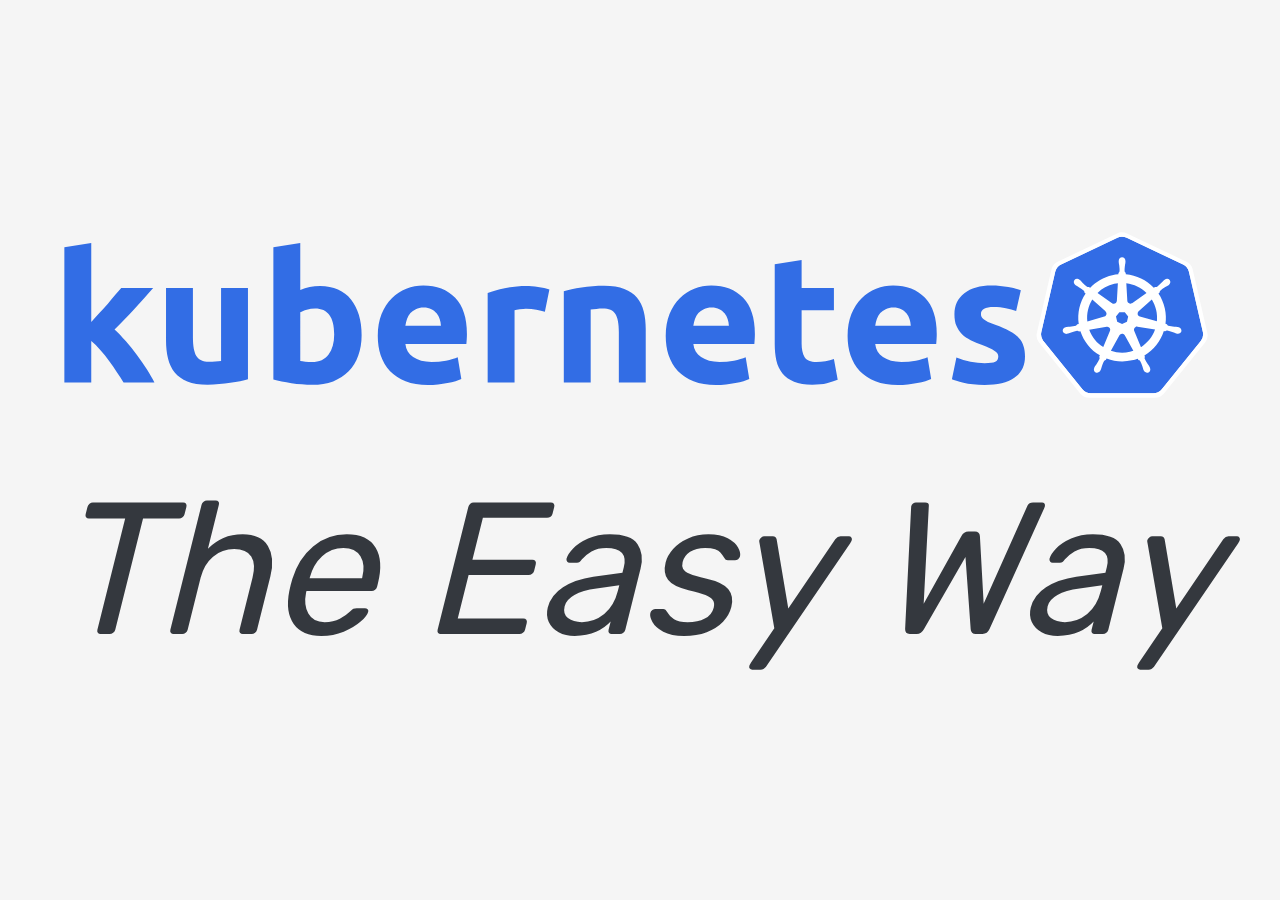
<file: index.html>
<!DOCTYPE html>
<html>

<head>
  <meta charset='utf-8'>
  <meta name='viewport' content='width=device-width, initial-scale=1.0, maximum-scale=1.0, user-scalable=0' />
  <title>Big</title>
  <link href='big.css' rel='stylesheet' type='text/css' />
  <link href='highlight.css' rel='stylesheet' type='text/css' />
  <link href="animate.min.css" rel='stylesheet' type="text/css">
  <link href="style.css" rel="stylesheet" type="text/css">
  <script src='big.js'></script>
  <script src='highlight.js'></script>
  <script>
    hljs.initHighlightingOnLoad();
  </script>
  <title>KUBERNETES - The Easy Way</title>
</head>

<body class='light'>

  <div>
    <img src="./img/kubernetes_logo_full.svg" alt=""> <br>
    <i class="nobreak">The Easy Way</i> </div>
  </div>

  <div>
    <div class="nobreak">KUBER... what?</div> <br>
    <div class="nobreak">K[UBERNETE]S = k8s = helmsman = timonier 🛳️</div> <br>
    <img src="./img/kubernetes_logo_border.svg" alt="" style="width: 100px; height: auto;" class="float-center">
  </div>

  <div>
    <h3 class="align-center">Production-Grade Container Orchestration</h3>
    <ul>
      <li>Projekt i realizuar nga Google ne 2014</li>
      <li>I bazuar ne eksperiencat e Borg dhe Omega</li>
      <li>I projektuar si nje nderthurje <em>loosely coupled</em> e shume komponenteve te specializuar ne levrimin,
        mirembajtjen dhe shkallezimin e workloads</li>
    </ul>
  </div>

  <div>
    <div>Abstracts away underlaying hardware</div> <br>
    <div class="animated hinge delay-4s float-left">Nodes</div>
    <div class="animated jackInTheBox delay-5s float float-right">Shared Pool</div>
    <notes>
      Shpjego qe ska me standalone servers po nje resource pool
    </notes>
  </div>

  <div style="display: grid; grid-template-columns: auto auto;">
    <div class="align-left">Pets (every operation is <em>customized</em> with care and love for the individual app)
    </div>
    <div class="align-right">Manage your applications like Cattle (<em>generic, bulk operations</em>)</div>
  </div>

  <div>
    <div>Decouples Infra and Scaling</div>
    <ul>
      <li> <em>All Services</em> are natively Load Balanced </li>
      <li>Scale Up and Down dinamically</li>
      <li>Self-Healing and seamless update and rollback</li>
    </ul>
  </div>

  <div>You (the admin) declares the
    <em>desired states</em>, Kubernetes' main task is to make the
    <em>desired state the actual state</em>.
    <notes>
      jep nje shembull per self healing, kur kerkon 3 instanca te dickaje gjithmone do te jene 3.
      shpjego rreth deplyments
    </notes>
  </div>

  <div>Key Concepts</div>

  <div>
    <div>Pods</div>
    <ul>
      <li>Elementi baze i k8s</li>
      <li><em>Nje/Shume</em> containers qe share volumes, network namespace</li>
      <li> <em>Ephemeral = Vdekshem</em> </li>
    </ul>
    <notes>
      fun fact: pod eshte grumbullim balenash. trego me shume se cfare share
    </notes>
  </div>

  <div>
    <img src="./img/pod.png" alt="" style="width: auto; height: 900px;">
    <notes>
      shpjego rreth deployments qe jane shume pods qe komunikojne bashke. trego deployments strats
    </notes>
  </div>

  <div>
    <div>Services</div>
    <ul>
      <li>Metoda per te ndervepruar me Pods</li>
      <li>Resource jetegjate</li>
      <ul>
        <li>Static Cluster IP</li>
        <li>DNS name</li>
      </ul>
      <li><em>Jo Ephemeral = Pavdekshem</em></li>
    </ul>
  </div>

  <div>
    <img src="./img/svc.png" alt="" style="width: auto; height: 900px;">
    <notes>shpjego rreth labels dhe si nderveprojne me services</notes>
  </div>

  <div>Sample Worklfow</div>

  <div>cluster<img src="./img/1-cluster.svg" alt="" style="width: auto; height: 900px;"></div>

  <div>app<img src="./img/2-app.svg" alt="" style="width: auto; height: 900px;"></div>

  <div>pods<img src="./img/3-pods.svg" alt="" style="width: auto; height: 600px;"></div>

  <div>nodes<img src="./img/4-nodes.svg" alt="" style="width: auto; height: 900px;"></div>

  <div>svc<img src="./img/5-svc.svg" alt="" style="width: auto; height: 900px;"></div>

  <div>labels<img src="./img/6-labels.svg" alt="" style="width: auto; height: 900px;"></div>

  <div>scale-1<img src="./img/7-scaling-1.svg" alt="" style="width: auto; height: 900px;"></div>

  <div>scale-2<img src="./img/8-scaling-2.svg" alt="" style="width: auto; height: 900px;"></div>

  <div>upd-1<img src="./img/9-rollingupdate-1.svg" alt="" style="width: auto; height: 900px;"></div>

  <div>upd-2<img src="./img/10-rollingupdate-2.svg" alt="" style="width: auto; height: 900px;"></div>

  <div>upd-3<img src="./img/11-rollingupdate-3.svg" alt="" style="width: auto; height: 900px;"></div>

  <div>upd-4<img src="./img/12-rollingupdate-4.svg" alt="" style="width: auto; height: 900px;"></div>

  <div>
    <h1 class="nobreak">Architecture Overview</h1> <br>
    <img src="./img/architecture.png" alt="" style="width: auto; height: 700px;">
    <notes>
      shpjego diagramen dhe trego cdo komponenet. mos harro reconcillation loop
    </notes>
  </div>

  <div>
    <h2>Control Plane Componenets</h2>
    <ul>
      <li>kube-apiserver</li>
      <li>etcd</li>
      <li>kube-controller-manager</li>
      <li>kube-scheduler</li>
    </ul>
  </div>

  <div><img src="./img/control-plane-components.png" alt=""></div>

  <div>
    <h2>kube-apiserver</h2>
    <ul>
      <li>Forward facing REST interface</li>
      <li>Interact with k8s <em>strictly</em> through API server </li>
      <li>Cluster Gatekeeper - handle auth, req validation, etc</li>
    </ul>
  </div>

  <div>
    <img src="./img/etcd-logo.svg" alt="" style="width: auto; height: 200px;">
    <ul>
      <li>cluster datastore</li>
      <li>key-value store for persisting cluster state</li>
      <li>Store object and config info</li>
    </ul>
  </div>

  <div>
    <h2>kube-controller-manager</h2>
    <ul>
      <li> <i>Director behind the scenes</i> </li>
      <li>Monitors the cluster statevia apiserver and <em>steers the cluster towards the desired state</em> </li>
      <li>Manages all core componenets control loops</li>
    </ul>
    <notes>doest not schedule dhe pods, just monitors the state. scheduler does that</notes>
  </div>

  <div>
    <h2>kube-scheduler</h2>
    <ul>
      <li>evaluates workload requirements</li>
      <li>req. can include: hardware, affinity/anti-affinity, labels, etc</li>
    </ul>
  </div>

  <div>
    <h2>Node Componenets</h2>
    <ul>
      <li>kubelet</li>
      <li>kube-proxy</li>
      <li>container runtime engine</li>
    </ul>
  </div>

  <div><img src="./img/node-components.png" alt=""></div>

  <div>
    <h2>kube-proxy</h2>
    <ul>
      <li> <em>not a proxy</em> </li>
      <li>manages network on each node</li>
      <li>performs connection forwarding or load balancing</li>
    </ul>
  </div>

  <div>
    <h2>container runtime engine</h2>
    <ul>
      <li>container runtime interface that executes and manages containers
        <ul>
          <li>containerd(docker)</li>
          <li>cri-o</li>
          <li>rkt(coreos)</li>
          <li>docker</li>
          <li>frakti</li>
        </ul>
      </li>
    </ul>
  </div>

  <div>
    <h2>Cluster Overview</h2>
    <img src="./img/k8s-cluser-overview.png" alt="" style="width: auto; height: 700px;">
  </div>









</body>

</html>
</file>
<file: big.css>
@font-face {
  font-family: 'Rubik';
  font-style: normal;
  font-weight: 400;
  src:
    local('Rubik'),
    local('Rubik-Regular'),
    url('./rubik-v4-latin-regular.woff2') format('woff2'),
    url('./rubik-v4-latin-regular.woff') format('woff');
}

html {
  height: 100%;
}

body {
  font-family: Rubik, -apple-system, BlinkMacSystemFont, 'avenir next', avenir, helvetica, 'helvetica neue', ubuntu, roboto, noto, 'segoe ui', arial, sans-serif;
  margin: 0;
  padding: 0;
}

h1,
h2,
h3,
p {
  margin: 0;
}

a {
  color: #fff;
  text-decoration-skip: ink;
  border-radius: 6px;
}

em {
  font-style: normal;
}

.dark {
  background: #272c32;
  color: #fff;
}

.dark em {
  color: #fadb03;
}

.light a {
  color: #0889d1;
}

.dark a {
  color: #7cbfe5;
}

.dark a:hover {
  background: #4e5b6f;
}

.light {
  background: #f5f5f5;
  color: #34383e;
}

.light em {
  color: #3968F1;
}

.light a:hover {
  color: #0069a4;
}

img {
  width: 100%;
}

div.slide-container {
  background-size: 100%;
  display: flex;
  align-items: center;
}

div.slide {
  box-sizing: border-box;
  cursor: pointer;
  cursor: hand;
  padding: 4%;
}

div.imageText {
  text-shadow: 0 0 5px rgba(0, 0, 0, 0.2);
}

/* normally not good, but ok in context of full screen directional navigation */
.talk-mode .slide:focus {
  outline: 0;
}

body.talk-mode {
  display: flex;
  align-items: center;
  justify-content: center;
  height: 100%;
}

body.print-mode {
  background: #fff;
  color: #000;
  font-weight: normal;
  padding: 30px 20px;
}

body.print-mode div.sub-container {
  padding: 10px 20px;
  display: flex;
  flex-flow: row wrap;
  page-break-after: always;
}

ul.notes-list {
  display: inline-block;
  float: left;
  vertical-align: top;
}

body.print-mode div.slide-container {
  border: 1px solid #000;
}

body.jump-mode {
  padding: 10px;
}

body.jump-mode div.sub-container {
  display: inline-block;
  vertical-align: top;
  padding: 2px;
}

body.jump-mode div.slide-container {
  border: 1px solid rgba(255, 255, 255, 0.2);
  cursor: pointer;
}

body.jump-mode div.slide-container:hover {
  border: 1px solid rgba(255, 255, 255, 0.8);
}
</file>
<file: highlight.css>
/**
 * Monokai style - ported by Luigi Maselli - http://grigio.org
 */
.hljs {
  display: block;
  font-family:
    San Francisco Mono,
    Monaco,
    Consolas,
    Lucida Console,
    DejaVu Sans Mono,
    Bitstream Vera Sans Mono,
    monospace;
  overflow-x: auto;
  font-weight: normal;
}

.dark .hljs {
  color: #ddd;
}

.dark .hljs-tag,
.dark .hljs-keyword,
.dark .hljs-selector-tag,
.dark .hljs-literal,
.dark .hljs-strong,
.dark .hljs-name {
  color: #d13787;
}

.dark .hljs-code {
  color: #66d9ef;
}

.dark .hljs-attribute,
.dark .hljs-symbol,
.dark .hljs-regexp,
.dark .hljs-link {
  color: #bf79db;
}

.light .hljs-class,
.dark .hljs-string,
.dark .hljs-bullet,
.dark .hljs-subst,
.dark .hljs-title,
.dark .hljs-section,
.dark .hljs-emphasis,
.dark .hljs-type,
.dark .hljs-built_in,
.dark .hljs-builtin-name,
.dark .hljs-selector-attr,
.dark .hljs-selector-pseudo,
.dark .hljs-addition,
.dark .hljs-variable,
.dark .hljs-template-tag,
.dark .hljs-template-variable {
  color: #a6e22e;
}

.dark .hljs-comment,
.dark .hljs-quote,
.dark .hljs-deletion,
.dark .hljs-meta {
  color: #c3c0af;
}

/**
 * Monokai style - ported by Luigi Maselli - http://grigio.org
 */
.light .hljs {
  color: #34383e;
}

.light .hljs-tag,
.light .hljs-keyword,
.light .hljs-selector-tag,
.light .hljs-literal,
.light .hljs-strong,
.light .hljs-name {
  color: #d13787;
}

.light .hljs-code {
  color: #66d9ef;
}

.light .hljs-attribute,
.light .hljs-symbol,
.light .hljs-regexp,
.light .hljs-number,
.light .hljs-link {
  color: #01988c;
}

.light .hljs-class,
.light .hljs-string,
.light .hljs-bullet,
.light .hljs-subst,
.light .hljs-title,
.light .hljs-section,
.light .hljs-emphasis,
.light .hljs-type,
.light .hljs-built_in,
.light .hljs-builtin-name,
.light .hljs-selector-attr,
.light .hljs-selector-pseudo,
.light .hljs-addition,
.light .hljs-variable,
.light .hljs-template-tag,
.light .hljs-template-variable {
  color: #5d4fa1;
}

.light .hljs-comment,
.light .hljs-quote,
.light .hljs-deletion,
.light .hljs-meta {
  color: #a0a1a7;
}
</file>
<file: style.css>
pre {
    margin:0;
    padding:0.2em;
    background:#fff;
    color:#000;
    font-weight:normal;
}

pre em {
    color :#000;
    /* background-color:yellow; */
}

.nobreak {
    white-space: pre;
}

.float-left {
    float: left;
}

.float-right {
    float: right;
}

.float-center {
    display: block;
    margin-left: auto;
    margin-right: auto;    
}

.light-text {
    color: #fff;
}

.align-center {
    text-align: center;
}

.align-right {
    text-align: right;
}

.align-left {
    text-align: left;
}
</file>
